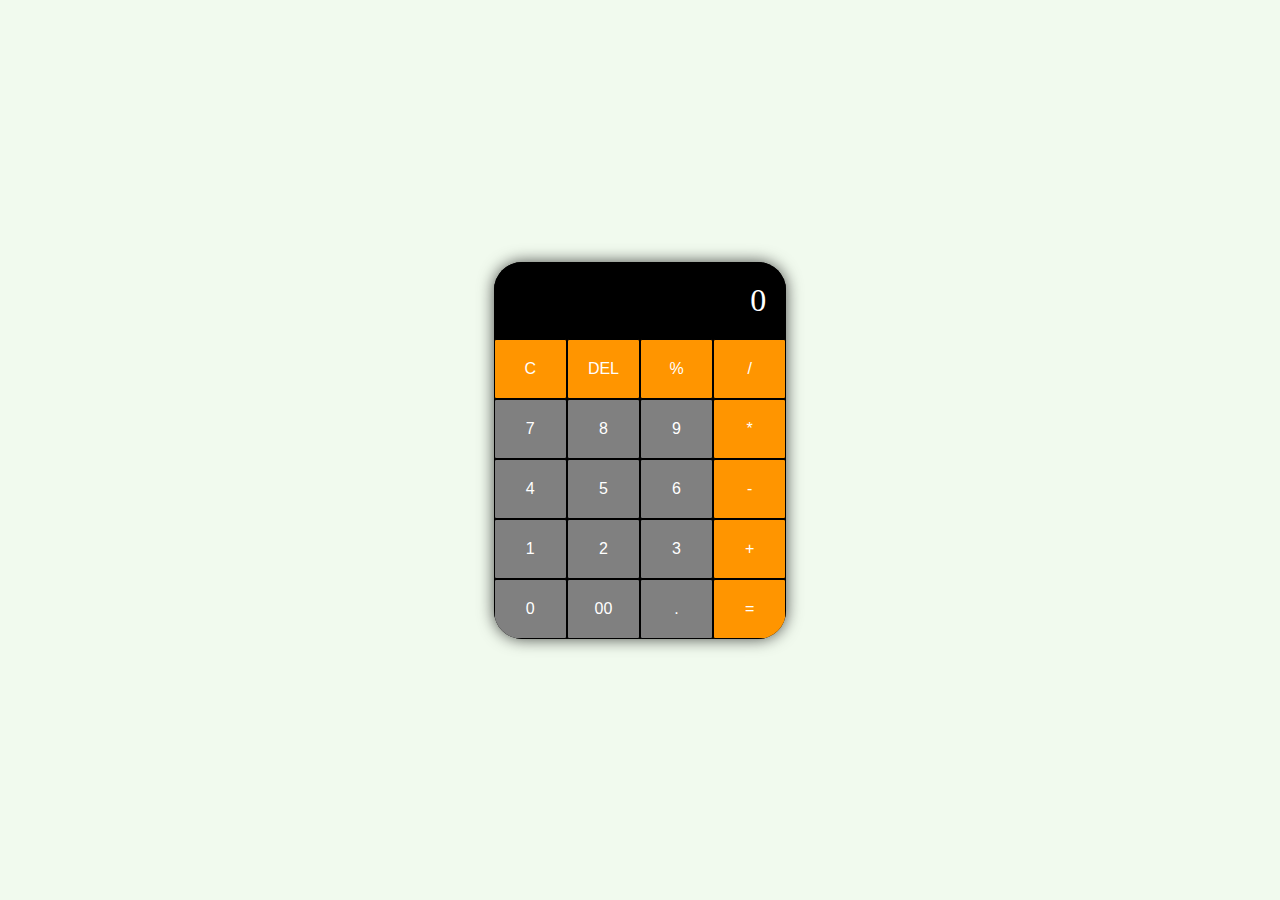
<file: calculator/index.html>
<!DOCTYPE html>
<html lang="en">
<head>
    <meta charset="UTF-8">
    <meta name="viewport" content="width=device-width, initial-scale=1.0">
    <link rel="stylesheet" href="style.css">
    <title>Document</title>
</head>
<body>
    <div class="cal-container">
        <div class="display" id="display">0</div>
        <div class="buttons">
            <button class="btn" onclick="clearDisplay('C')">C</button>
            <button class="btn" onclick="deleteLast('DEL')">DEL</button>
            <button class="btn" onclick="appendCharacter('%')">%</button>
            <button class="btn" onclick="appendCharacter('/')">/</button>

            <button class="btn" onclick="appendCharacter('7')">7</button>
            <button class="btn" onclick="appendCharacter('8')">8</button>
            <button class="btn" onclick="appendCharacter('9')">9</button>
            <button class="btn" onclick="appendCharacter('*')">*</button>

            <button class="btn" onclick="appendCharacter('4')">4</button>
            <button class="btn" onclick="appendCharacter('5')">5</button>
            <button class="btn" onclick="appendCharacter('6')">6</button>
            <button class="btn" onclick="appendCharacter('-')">-</button>

            <button class="btn" onclick="appendCharacter('1')">1</button>
            <button class="btn" onclick="appendCharacter('2')">2</button>
            <button class="btn" onclick="appendCharacter('3')">3</button>
            <button class="btn" onclick="appendCharacter('+')">+</button>

            <button class="btn" onclick="appendCharacter('0')">0</button>
            <button class="btn" onclick="appendCharacter('00')">00</button>
            <button class="btn" onclick="appendCharacter('.')">.</button>
            <button class="btn" onclick="calculateResult()">=</button>
            
        </div>
    </div>
    <script src="app.js"></script>
</body>
</html>
</file>
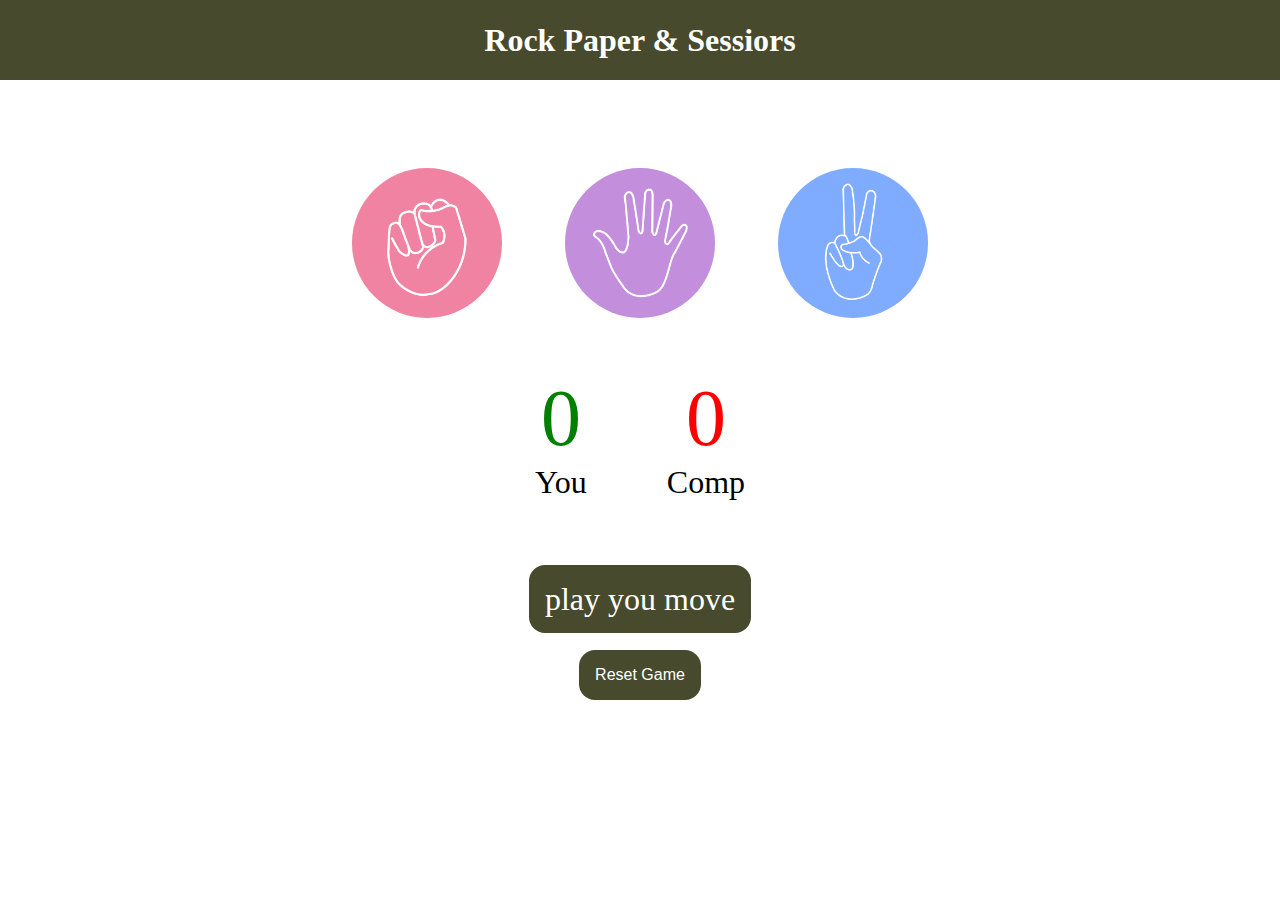
<file: StonePaperSessior/index.html>
<!DOCTYPE html>
<html lang="en">
<head>
    <meta charset="UTF-8">
    <meta name="viewport" content="width=device-width, initial-scale=1.0">
    <title>Stone, paper & sessiors</title>
    <link href="style.css" rel="stylesheet">
</head>
<body>
    <h1>Rock Paper & Sessiors</h1>
    <!-- user-choice -->
     <div class="choices">
        <div class="choice" id="rock">
            <img src="./images/rock.png" alt="rock" >
        </div>
        <div class="choice" id="paper">
            <img src="./images/paper.png" alt="paper">
        </div>
        <div class="choice" id="sessiors">
            <img src="./images/scissors.png" alt="sessiors">
        </div>
     </div>
     <!-- score-board -->
      <div class="score-board">
        <div class="score">
            <p id="user-score">0</p>
            <p>You</p>
        </div>
        <div class="score">
            <p id="comp-score">0</p>
            <p>Comp</p>
        </div>
      </div>
      <!-- msg-container -->
       <div class="msg-container">
            <p id="msg">play you move</p>
       </div>
       <button class="rstBtn">Reset Game</button>

       <script src="app.js"></script>
</body>
</html>
</file>
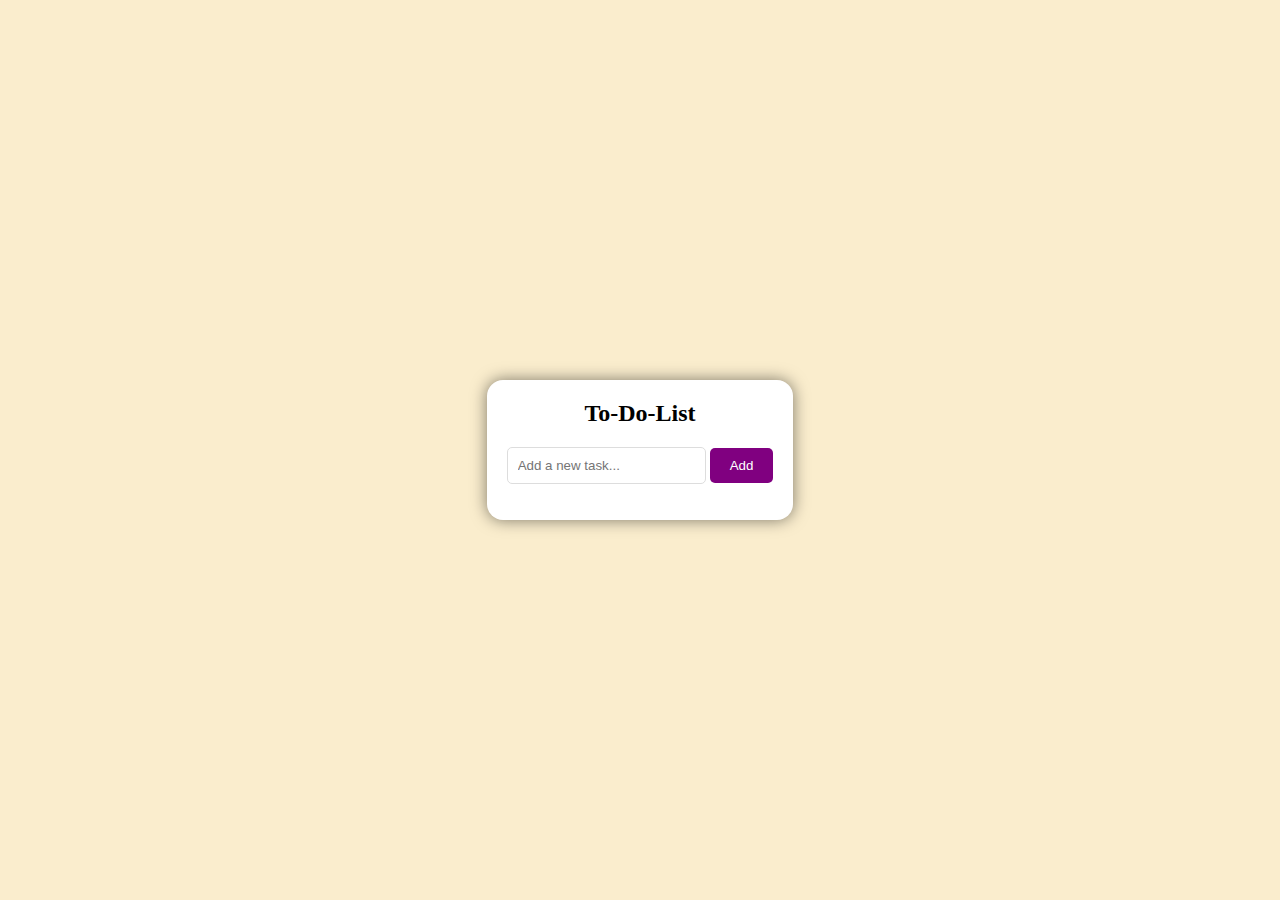
<file: todolist/index.html>
<!DOCTYPE html>
<html lang="en">
<head>
    <meta charset="UTF-8">
    <meta name="viewport" content="width=device-width, initial-scale=1.0">
    <title>To-Do-List</title>
    <link rel="stylesheet" href="style.css">
</head>
<body>
    <div class="container">
        <h1>To-Do-List</h1>
        <input type="text" class="taskInput" id="taskInput" placeholder="Add a new task...">
        <button onclick="addTask()">Add</button>
        <ul id="taskList"></ul>
    </div>
    <script src="app.js"></script>
</body>
</html>
</file>
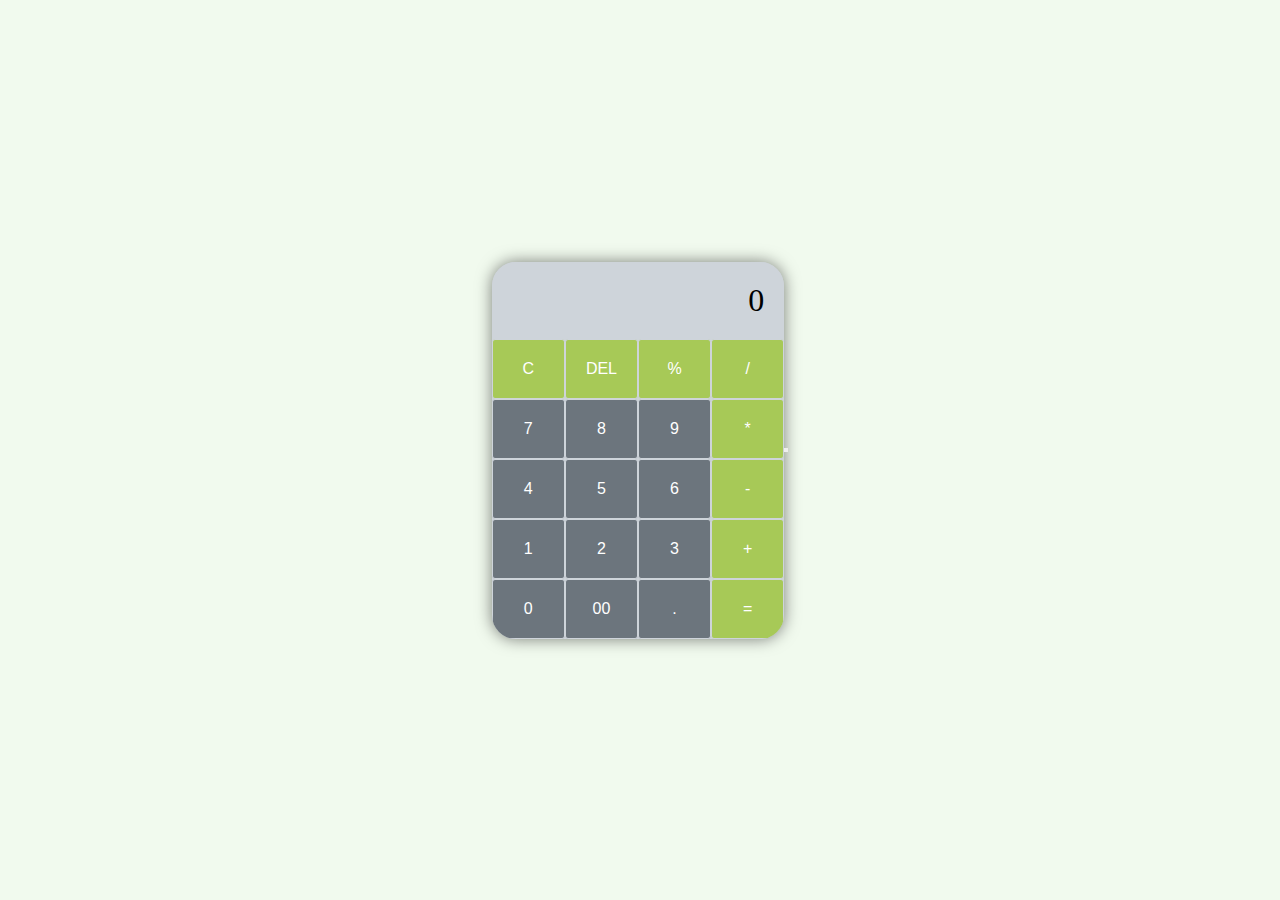
<file: calculator/index1.html>
<!DOCTYPE html>
<html lang="en">
<head>
    <meta charset="UTF-8">
    <meta name="viewport" content="width=device-width, initial-scale=1.0">
    <link rel="stylesheet" href="style1.css">
    <title>Calculator</title>
</head>
<body>
    <div class="cal-container">
        <div class="display" id="display">0</div>
        <div class="buttons">
            <button class="btn" onclick="clearDisplay('C')">C</button>
            <button class="btn" onclick="deleteLast('DEL')">DEL</button>
            <button class="btn" onclick="appendCharacter('%')">%</button>
            <button class="btn" onclick="appendCharacter('/')">/</button>

            <button class="btn" onclick="appendCharacter('7')">7</button>
            <button class="btn" onclick="appendCharacter('8')">8</button>
            <button class="btn" onclick="appendCharacter('9')">9</button>
            <button class="btn" onclick="appendCharacter('*')">*</button>

            <button class="btn" onclick="appendCharacter('4')">4</button>
            <button class="btn" onclick="appendCharacter('5')">5</button>
            <button class="btn" onclick="appendCharacter('6')">6</button>
            <button class="btn" onclick="appendCharacter('-')">-</button>

            <button class="btn" onclick="appendCharacter('1')">1</button>
            <button class="btn" onclick="appendCharacter('2')">2</button>
            <button class="btn" onclick="appendCharacter('3')">3</button>
            <button class="btn" onclick="appendCharacter('+')">+</button>

            <button class="btn" onclick="appendCharacter('0')">0</button>
            <button class="btn" onclick="appendCharacter('00')">00</button>
            <button class="btn" onclick="appendCharacter('.')">.</button>
            <button class="btn" onclick="calculateResult('=')">=</button>
        </div>
    </div>
    <script src="app1.js"></script>
    <button></button>
</body>
</html>
</file>
<file: calculator/style.css>
*{
    margin: 0;
    padding: 0;
}
body{
    display: flex;
    justify-content: center;
    align-items: center;
    height: 100vh;
    background-color: #f1faee;
}
.cal-container{
    background-color: black;
    border-radius: 1.75rem;
    overflow: hidden;
    box-shadow: 0 0  1rem rgba(0,0,0,0.7);
}
.display{
    background-color: black;
    color: white;
    font-size: 2rem;
    padding: 20px;
    text-align: right;
}
.buttons{
    display: grid;
    grid-template-columns: repeat(4, 1fr);
}
.btn{
    border: 1px solid black;
    background-color:gray;
    font-size: 1rem;
    padding: 20px;
    cursor: pointer;
    outline: none;
    color: white;
    border-radius: 2px;
}
.btn:active{
    background-color: lightgray;
}
.btn:nth-child(4n){
    background-color: #ff9500;
}
.btn:nth-child(4n):active{
    background-color: whitesmoke;
    color: black;
}
.btn:nth-child(1){
    background-color: #ff9500;
}
.btn:nth-child(2){
    background-color: #ff9500;
}
.btn:nth-child(3){
    background-color: #ff9500;
}
</file>
<file: StonePaperSessior/style.css>
*{
    padding: 0;
    margin: 0;
    text-align: center;
}
h1{
    background-color: #474A2C;
    color:#ffff;
    height: 5rem;
    line-height: 5rem;
}
.choice{
    height: 165px;
    width: 165px;
    border-radius: 50%;
    display: flex;
    justify-content: center;
    align-items: center;
}
.choice:hover{
    cursor: pointer;
    opacity: 0.7;
}
img{
    height: 150px;
    width: 150px;
    object-fit: cover;
    border-radius: 50%;
}
.choices{
    display: flex;
    justify-content: center;
    align-items: center;
    gap: 3rem;
    margin-top: 5rem;
}
.score-board{
    display: flex;
    justify-content: center;
    align-items: center;
    font-size: 2rem;
    margin-top: 3rem;
    gap: 5rem;

}
#user-score, #comp-score{
    font-size: 5rem;
    color: green;
}
#comp-score{
    color: red;
}
.msg-container{
    margin-top: 5rem;
}
#msg{
    background-color: #474A2C;
    color: #ffff;
    font-size: 2rem;
    display: inline;
    padding: 1rem;
    border-radius: 1rem;
}
.rstBtn{
    background-color:#474A2C;
    font-size: 1rem;
    color: white;
    border: none;
    margin-top: 2rem;
    padding: 1rem;
    border-radius: 1rem;
}
</file>
<file: todolist/style.css>
body{
    margin: 0;
    padding: 0;
    justify-content: center;
    align-items: center;
    min-height: 100vh;
    display: flex;
    background-color: #faedcd;
}
.container{
    background-color: #fff;
    padding: 20px;
    border-radius: 1rem;
    box-shadow: 0 0 1rem rgba(0,0,0,0.5);
    width: auto;
}
h1{
    margin :0 0 20px;
    font-size: 24px;
    text-align: center;
}
input{
    width: auto;
    padding: 10px;
    border-radius: 5px;
    border: 1px solid #ddd;
    outline: none;
}
button{
    background-color: purple;
    outline: none;
    color: #fff;
    border-radius: 5px;
    cursor: pointer;
    padding: 10px 20px;
    border: none;
}
button:hover{
    background-color: lightpink ;
}
ul{
    list-style-type: none;
    padding: 0;
}
li{
  padding: 10px;
  border-bottom: 1px solid #ddd;  
  display: flex;
  justify-content: space-between;
  align-items: center;
}
li:last-child{
    border-bottom: none;
}
li .delete{
    color: #d9534f;
    cursor: pointer;
}
li .delete:hover{
    color: #c9302c;
}
</file>
<file: calculator/style1.css>
*{
    padding: 0;
    margin: 0;
    box-sizing: border-box;
}
body{
    justify-content: center;
    align-items: center;
    background-color: #f1faee;
    display: flex;
    height: 100vh;
}
.cal-container{
    background-color: #ced4da;
    border-radius: 1.5rem;
    overflow: hidden;
    box-shadow: 0 0 1rem rgba(0,0,0,0.5);
}
.display{
    background-color: #ced4da;
    font-size: 2rem;
    text-align: right;
    padding: 20px;
}
.buttons{
    display: grid;
    grid-template-columns: repeat(4,1fr);
}
.btn{
    background-color: #6c757d;
    border: 1px solid #ced4da;
    font-size: 1rem;
    padding: 20px;
    outline: none;
    color: white;
    border-radius: 3px;
}
.btn:active{
    background-color: #343a40;
    color: white;
}
.btn:nth-child(4n){
    background-color: #a7c957;
}
.btn:nth-child(4n):active{
    background-color:#606c38;
}
.btn.btn:nth-child(1){
    background-color: #a7c957;
}
.btn.btn:nth-child(2){
    background-color: #a7c957;
}
.btn.btn:nth-child(3){
    background-color: #a7c957;
}
.btn:nth-child(1):active{
    background-color:#606c38;
}
.btn:nth-child(2):active{
    background-color:#606c38;
}
.btn:nth-child(3):active{
    background-color:#606c38;
}
</file>
